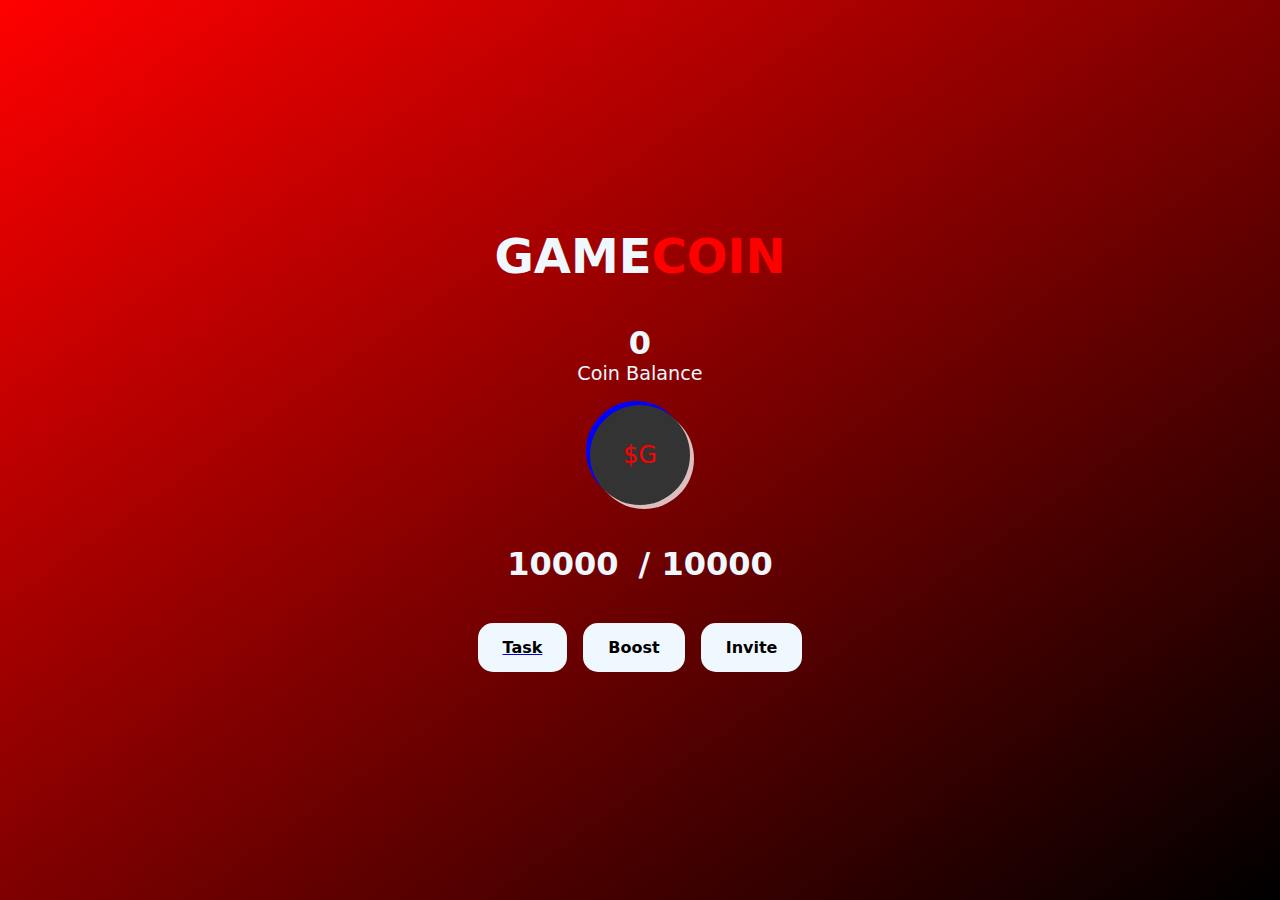
<file: index.html>
<!DOCTYPE html>
<html lang="en">

<head>
    <meta charset="UTF-8">
    <meta name="viewport" content="width=device-width, initial-scale=1.0">
    <title>GAMECOIN</title>
    <link rel="stylesheet" href="./app.css">
</head>

<body>
    <header>
        <h1>GAME<span>COIN</span></h1>
        <h3 id="click">0</h3>
        <p>Coin Balance</p>
        <button onclick="increase()" id="button">$G</button>
        <div class="nums">
            <h4 id="decrease">10000</h4>
            <h4>/ 10000</h4>
        </div>
        <div class="task">
            <a href="task.html">
                <div>Task</div>
            </a>
            <div>Boost</div>
            <div>Invite</div>
        </div>
    </header>
    <script src="./app.js"></script>
</body>

</html>
</file>
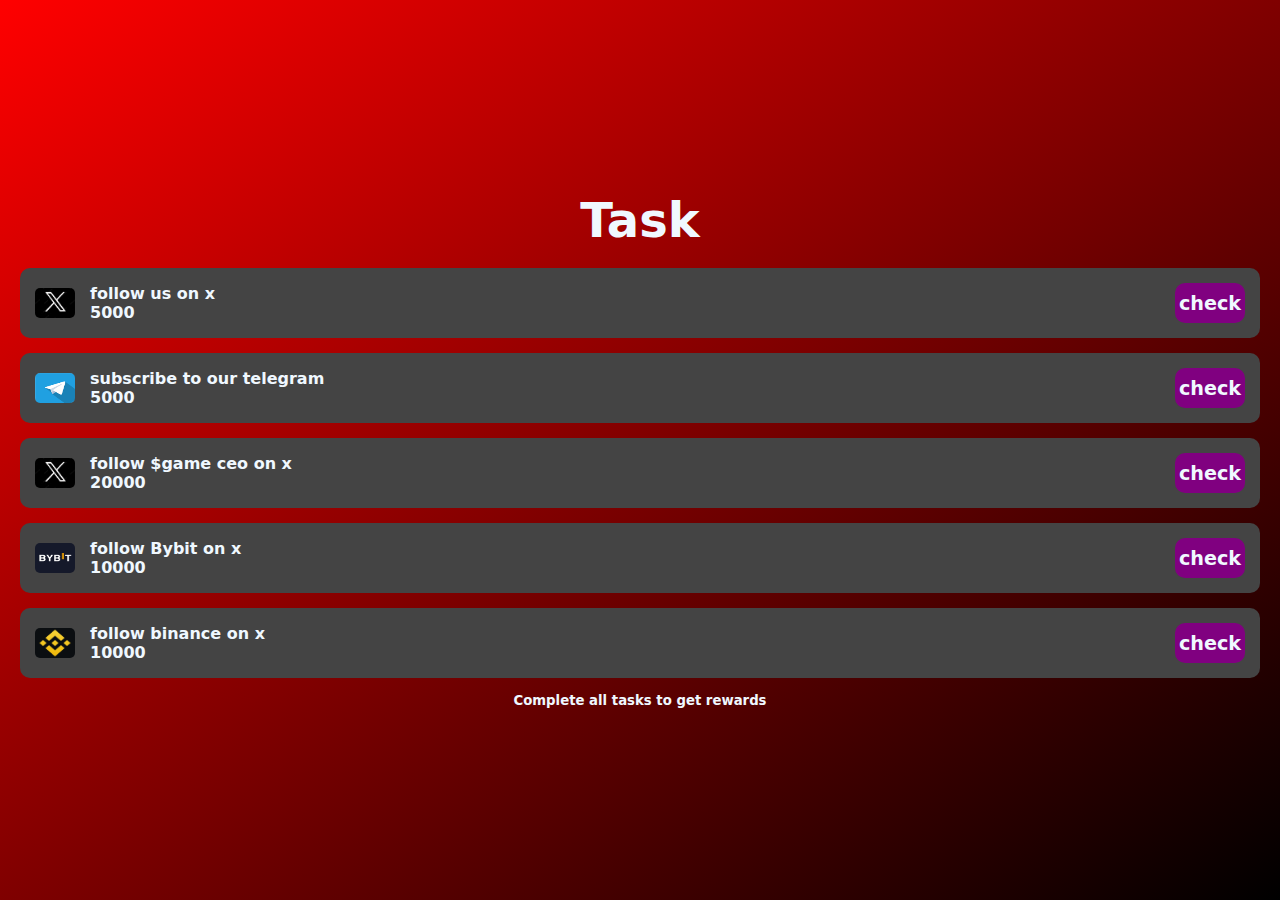
<file: task.html>
<!DOCTYPE html>
<html lang="en">

<head>
    <meta charset="UTF-8">
    <meta name="viewport" content="width=device-width, initial-scale=1.0">
    <title>Daily Task</title>
    <link rel="stylesheet" href="./app.css">
</head>

<body>

    <header>
        <h1 id="ddd">Task</h1>
        <div class="container">
            <div>
                <img src="x2.png" alt="x2">
                follow us on x <br>5000
                <button id="check1" class="check">
                    <p id="checked1">check</p>
                </button>
            </div>

            <div>
                <img src="t.png" alt="telegram">
                subscribe to our telegram <br>5000
                <button id="check2" class="check">
                    <p id="checked2">check</p>
                </button>
            </div>

            <div>
                <img src="x2.png" alt="x2">
                follow $game ceo on x <br>20000
                <button id="check3" class="check">
                    <p id="checked3">check</p>
                </button>
            </div>

            <div>
                <img src="b3.png" alt="bybit">
                follow Bybit on x <br>10000
                <button id="check4" class="check">
                    <p id="checked4">check</p>
                </button>
            </div>

            <div>
                <img src="binance.png" alt="binance">
                follow binance on x <br>10000
                <button id="check5" class="check">
                    <p id="checked5">check</p>
                </button>
            </div>
        </div>

        <h5>Complete all tasks to get rewards</h5>
    </header>

    <script src="./app.js"></script>
</body>

</html>
</file>
<file: app.css>
* {
    font-family: system-ui, -apple-system, BlinkMacSystemFont, 'Segoe UI', Roboto, Oxygen, Ubuntu, Cantarell, 'Open Sans', 'Helvetica Neue', sans-serif;
    margin: 0;
    padding: 0;
    box-sizing: border-box;
}

header {
    background: linear-gradient(to bottom right, red, black);
    height: 100vh;
    width: 100%;
    display: flex;
    flex-direction: column;
    justify-content: center;
    align-items: center;
    text-align: center;
    color: aliceblue;
    padding: 20px;
}

h1 {
    color: aliceblue;
    font-size: 3rem;
    margin-bottom: 20px;
}

h3 {
    padding-top: 20px;
    font-size: 2rem;
}

p {
    font-size: 1.2rem;
    margin-bottom: 20px;
}

.nums {
    display: flex;
    align-items: center;
    margin: 20px 0;
}

.nums h4 {
    font-size: 2rem;
    margin: 0 10px;
}

.task {
    display: flex;
    gap: 1rem;
    justify-content: center;
    margin-top: 20px;
}

.task div {
    padding: 15px 25px;
    background-color: aliceblue;
    color: black;
    font-weight: 600;
    border-radius: 15px;
    cursor: pointer;
    transition: transform 0.2s, background-color 0.2s;
}

.task div:hover {
    transform: scale(1.05);
    background-color: #f0f0f0;
}

h1 span {
    color: red;
}

#button {
    height: 100px;
    width: 100px;
    overflow: hidden;
    border: none;
    background-color: #333;
    color: red;
    display: flex;
    justify-content: center;
    align-items: center;
    margin: 20px 0;
    border-radius: 50%;
    box-shadow: 4px 4px rgba(255, 255, 255, 0.745), -4px -4px blue;
    cursor: pointer;
    font-size: 1.5rem;
    transition: transform 0.2s, background-color 0.2s;
}

#button:hover {
    transform: scale(1.1);
    background-color: #444;
}



.container {
    text-align: left;
    width: 100%;
}

.container div {
    padding: 15px;
    margin-bottom: 15px;
    display: flex;
    width: 100%;
    align-items: center;
    text-align: left;
    /* justify-content: space-between; */
    border-radius: 10px;
    background-color: #444;
    color: aliceblue;
    font-weight: 600;
    transition: transform 0.2s;
}

.container div:hover {
    transform: scale(1.05);
}

.container button {
    margin-left: auto;
}

.container div img {
    height: 30px;
    width: 40px;
    margin-right: 15px;
    border-radius: 5px;
}

.check {
    height: 40px;
    width: 70px;
    background-color: purple;
    color: aliceblue;
    font-weight: 600;
    border-radius: 10px;
    border: none;
    cursor: pointer;
    transition: transform 0.2s, background-color 0.2s;
}

.check:hover {
    background-color: darkviolet;
}

.check:active {
    transform: scale(0.9);
}

p {
    margin: 0;
}
</file>
